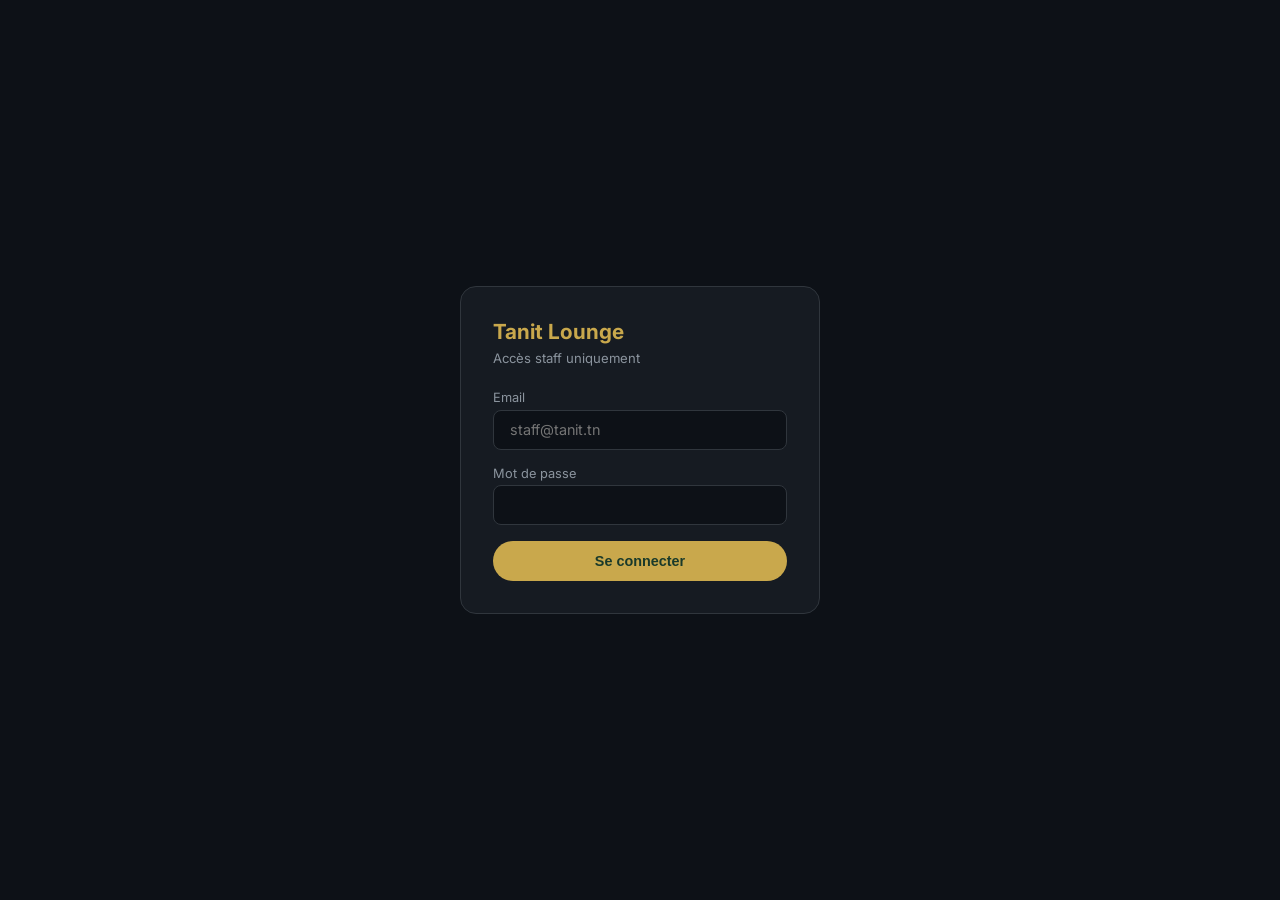
<file: login.html>
<!DOCTYPE html>
<html lang="fr">
<head>
  <meta charset="UTF-8" />
  <meta name="viewport" content="width=device-width, initial-scale=1.0" />
  <meta name="theme-color" content="#0d1117" />
  <link rel="manifest" href="manifest.json" />
  <link rel="icon" type="image/svg+xml" href="favicon.svg" />
  <link rel="apple-touch-icon" href="icon.svg" />
  <title>Tanit | Staff Login</title>
  <link href="https://fonts.googleapis.com/css2?family=Inter:wght@400;600&display=swap" rel="stylesheet" />
  <style>
    * { box-sizing: border-box; margin: 0; padding: 0; }
    body { font-family: "Inter", sans-serif; background: #0d1117; display: grid;
           place-items: center; min-height: 100vh; }
    .login-card { background: #161b22; border: 1px solid #30363d; border-radius: 16px;
                  padding: 2rem; width: min(360px, 90vw); }
    h1 { font-size: 1.3rem; color: #c9a84c; margin-bottom: 0.4rem; }
    p { font-size: 0.82rem; color: #8b949e; margin-bottom: 1.5rem; }
    label { font-size: 0.8rem; color: #8b949e; display: block; margin-bottom: 0.3rem; }
    input { width: 100%; background: #0d1117; border: 1px solid #30363d; border-radius: 8px;
            padding: 0.65rem 1rem; color: #f0f0f0; font-size: 0.9rem;
            font-family: "Inter", sans-serif; margin-bottom: 1rem; outline: none; }
    input:focus { border-color: #c9a84c; }
    button { width: 100%; background: #c9a84c; color: #1a3a2a; border: none;
             border-radius: 999px; padding: 0.75rem; font-weight: 700;
             font-size: 0.9rem; cursor: pointer; }
    .error { color: #f85149; font-size: 0.82rem; margin-bottom: 1rem; display: none; }
  </style>
</head>
<body>
  <div class="login-card">
    <h1>Tanit Lounge</h1>
    <p>Accès staff uniquement</p>
    <p class="error" id="errorMsg">Email ou mot de passe incorrect.</p>
    <label>Email</label>
    <input type="email" id="email" placeholder="staff@tanit.tn" />
    <label>Mot de passe</label>
    <input type="password" id="password" />
    <button onclick="login()">Se connecter</button>
  </div>

  <script src="supabase.js"></script>
  <script>
    async function login() {
      const email = document.getElementById("email").value;
      const password = document.getElementById("password").value;
      try {
        const res = await fetch(`${SUPABASE_URL}/auth/v1/token?grant_type=password`, {
          method: "POST",
          headers: { "Content-Type": "application/json", "apikey": SUPABASE_KEY },
          body: JSON.stringify({ email, password })
        });
        const data = await res.json();
        if (!res.ok) throw new Error(data.error_description);
        if (!(await validateToken(data.access_token))) {
          showError("Ce compte n'a pas accès à l'espace staff.");
          return;
        }
        sessionStorage.setItem("tanit_token", data.access_token);
        window.location.href = "report.html";
      } catch (err) {
        showError("Email ou mot de passe incorrect.");
      }
    }

    function showError(message) {
      const el = document.getElementById("errorMsg");
      el.textContent = message;
      el.style.display = "block";
    }
  </script>
</body>
</html>
</file>
<file: pos.css>
* { box-sizing: border-box; margin: 0; padding: 0; }

body.pos-body {
  font-family: "Inter", sans-serif;
  background: #0d1117;
  color: #f0f0f0;
  min-height: 100vh;
}

.pos-shell {
  min-height: 100vh;
  display: flex;
  flex-direction: column;
  gap: 0.75rem;
  padding: 1rem;
}


.pos-topbar {
  background: #161b22;
  border: 1px solid #30363d;
  border-radius: 16px;
  padding: 1rem 1.25rem;
  display: flex;
  justify-content: space-between;
  align-items: center;
}

.pos-brand strong {
  font-family: "Cormorant Garamond", serif;
  font-size: 1.3rem;
  color: #c9a84c;
  display: block;
}

.pos-brand span { font-size: 0.8rem; color: #8b949e; }

.pos-time { font-size: 0.95rem; color: #c9a84c; font-variant-numeric: tabular-nums; }


.pos-right { display: flex; align-items: center; gap: 0.75rem; }

.nav-dropdown { position: relative; }

.nav-dropdown-toggle {
  display: inline-flex;
  align-items: center;
  gap: 0.4rem;
  font-size: 0.8rem;
  font-weight: 600;
  color: #8b949e;
  background: transparent;
  text-decoration: none;
  padding: 0.4rem 0.75rem;
  border: 1px solid #30363d;
  border-radius: 999px;
  cursor: pointer;
  font-family: "Inter", sans-serif;
  transition: color 0.2s, border-color 0.2s;
}
.nav-dropdown-toggle:hover,
.nav-dropdown.open .nav-dropdown-toggle { color: #c9a84c; border-color: #c9a84c; }

.nav-caret { font-size: 0.62rem; transition: transform 0.2s ease; }
.nav-dropdown.open .nav-caret { transform: rotate(180deg); }

.nav-dropdown-menu {
  position: absolute;
  top: calc(100% + 0.5rem);
  right: 0;
  min-width: 175px;
  background: #161b22;
  border: 1px solid #30363d;
  border-radius: 14px;
  padding: 0.4rem;
  display: flex;
  flex-direction: column;
  gap: 0.15rem;
  box-shadow: 0 14px 32px rgba(0, 0, 0, 0.4);
  opacity: 0;
  transform: translateY(-6px);
  pointer-events: none;
  transition: opacity 0.18s ease, transform 0.18s ease;
  z-index: 50;
}
.nav-dropdown.open .nav-dropdown-menu {
  opacity: 1;
  transform: translateY(0);
  pointer-events: auto;
}

.nav-dropdown-menu a {
  display: flex;
  align-items: center;
  gap: 0.55rem;
  padding: 0.55rem 0.7rem;
  border-radius: 9px;
  font-size: 0.82rem;
  font-weight: 600;
  color: #c9d1d9;
  text-decoration: none;
  transition: background 0.15s, color 0.15s;
}
.nav-dropdown-menu a i { width: 1rem; text-align: center; color: #8b949e; transition: color 0.15s; }
.nav-dropdown-menu a:hover { background: #1c2128; color: #c9a84c; }
.nav-dropdown-menu a:hover i { color: #c9a84c; }
.nav-dropdown-menu a.active { color: #c9a84c; background: #1a3a2a; }
.nav-dropdown-menu a.active i { color: #c9a84c; }

.pos-logout {
  background: transparent;
  border: 1px solid #30363d;
  color: #8b949e;
  width: 34px;
  height: 34px;
  border-radius: 50%;
  cursor: pointer;
  display: grid;
  place-items: center;
  transition: color 0.2s, border-color 0.2s;
}
.pos-logout:hover { color: #f85149; border-color: #f85149; }


.stats-bar {
  display: grid;
  grid-template-columns: repeat(auto-fit, minmax(150px, 1fr));
  gap: 0.75rem;
}

.stat-card {
  background: #161b22;
  border: 1px solid #30363d;
  border-radius: 14px;
  padding: 0.9rem 1rem;
  display: flex;
  flex-direction: column;
  gap: 0.3rem;
}

.stat-card.highlight {
  border-color: #c9a84c44;
  background: #1a1f26;
}

.stat-label { font-size: 0.72rem; color: #8b949e; text-transform: uppercase; letter-spacing: 0.05em; }
.stat-value { font-size: 1.35rem; font-weight: 700; color: #c9a84c; }


.filter-tabs {
  display: flex;
  gap: 0.5rem;
  flex-wrap: wrap;
}

.filter-tab {
  background: #161b22;
  border: 1px solid #30363d;
  border-radius: 999px;
  padding: 0.5rem 1rem;
  font-size: 0.82rem;
  font-weight: 600;
  color: #8b949e;
  cursor: pointer;
  display: flex;
  align-items: center;
  gap: 0.4rem;
  transition: all 0.2s;
  font-family: "Inter", sans-serif;
}

.filter-tab:hover { border-color: #c9a84c; color: #c9a84c; }
.filter-tab.active { background: #c9a84c; border-color: #c9a84c; color: #1a3a2a; }

.tab-badge {
  background: #1a3a2a;
  color: #c9a84c;
  border-radius: 50%;
  width: 20px;
  height: 20px;
  font-size: 0.72rem;
  font-weight: 700;
  display: inline-flex;
  align-items: center;
  justify-content: center;
}

.filter-tab.active .tab-badge { background: #1a3a2a; color: #c9a84c; }


.pos-orders {
  display: grid;
  grid-template-columns: repeat(auto-fill, minmax(300px, 1fr));
  gap: 1rem;
  align-content: start;
  flex: 1;
}

.empty-pos {
  color: #8b949e;
  font-size: 0.95rem;
  grid-column: 1/-1;
  text-align: center;
  padding: 3rem;
}


.order-card {
  background: #161b22;
  border: 1px solid #30363d;
  border-radius: 16px;
  padding: 1.1rem;
  display: flex;
  flex-direction: column;
  gap: 0.75rem;
  animation: slideIn 0.3s ease;
}

.order-card.new { border-color: #c9a84c; box-shadow: 0 0 0 1px #c9a84c33; }

.order-card.order-late {
  border-color: #f85149;
  box-shadow: 0 0 0 1px #f8514933;
}

.order-card.order-done { opacity: 0.6; border-color: #238636; }
.order-card.order-cancelled { opacity: 0.5; border-color: #6e7681; }

.order-head {
  display: flex;
  justify-content: space-between;
  align-items: center;
}

.order-head h3 { font-size: 1rem; color: #f0f0f0; display: flex; align-items: center; gap: 0.4rem; }
.order-head h3 i { color: #c9a84c; font-size: 0.85rem; }

.tbl-badge {
  font-size: 0.6rem;
  font-weight: 700;
  text-transform: uppercase;
  letter-spacing: 0.03em;
  padding: 0.14rem 0.45rem;
  border-radius: 999px;
  margin-left: 0.4rem;
  display: inline-flex;
  align-items: center;
  gap: 0.25rem;
  vertical-align: middle;
}
.tbl-badge i { font-size: 0.6rem; }
.tbl-badge.ok { color: #3fb950; background: #23863622; border: 1px solid #23863644; }
.tbl-badge.warn { color: #e3a008; background: #e3a00822; border: 1px solid #e3a00844; }
.order-head strong { color: #c9a84c; font-size: 0.95rem; }


.late-warning {
  background: #f8514922;
  border: 1px solid #f8514944;
  border-radius: 8px;
  padding: 0.4rem 0.75rem;
  font-size: 0.8rem;
  color: #f85149;
  display: flex;
  align-items: center;
  gap: 0.4rem;
  font-weight: 600;
}


.status-badge {
  display: inline-flex;
  align-items: center;
  gap: 0.35rem;
  font-size: 0.78rem;
  font-weight: 600;
  padding: 0.3rem 0.75rem;
  border-radius: 999px;
}

.status-badge.preparing { background: #c9a84c22; color: #c9a84c; border: 1px solid #c9a84c44; }
.status-badge.done { background: #23863622; color: #3fb950; border: 1px solid #23863644; }
.status-badge.cancelled { background: #6e768122; color: #8b949e; border: 1px solid #6e768144; }


.order-card.order-preparing { border-color: #c9a84c66; }


.order-note {
  background: #1c2128;
  border: 1px solid #30363d;
  border-left: 3px solid #c9a84c;
  border-radius: 8px;
  padding: 0.5rem 0.75rem;
  font-size: 0.82rem;
  color: #d6c79a;
  display: flex;
  align-items: flex-start;
  gap: 0.45rem;
}
.order-note i { color: #c9a84c; margin-top: 0.15rem; font-size: 0.75rem; }


.order-items { list-style: none; padding: 0; display: flex; flex-direction: column; gap: 0.25rem; }
.order-items li { font-size: 0.85rem; color: #c9d1d9; padding: 0.25rem 0; border-bottom: 1px solid #21262d; }
.order-items li:last-child { border-bottom: none; }
.item-subtotal-pos { color: #8b949e; font-size: 0.8rem; }


.order-foot {
  display: flex;
  justify-content: space-between;
  align-items: center;
  gap: 0.5rem;
  flex-wrap: wrap;
}

.order-time { font-size: 0.78rem; color: #8b949e; display: flex; align-items: center; gap: 0.3rem; }

.order-actions { display: flex; gap: 0.5rem; }

.btn-done {
  background: #1a3a2a;
  color: #c9a84c;
  border: 1px solid #c9a84c44;
  border-radius: 999px;
  padding: 0.45rem 1rem;
  font-size: 0.82rem;
  font-weight: 600;
  cursor: pointer;
  font-family: "Inter", sans-serif;
  display: flex;
  align-items: center;
  gap: 0.35rem;
  transition: background 0.2s, color 0.2s;
}

.btn-done:hover { background: #c9a84c; color: #1a3a2a; }

.btn-start {
  background: #c9a84c;
  color: #1a3a2a;
  border: 1px solid #c9a84c;
  border-radius: 999px;
  padding: 0.45rem 1rem;
  font-size: 0.82rem;
  font-weight: 700;
  cursor: pointer;
  font-family: "Inter", sans-serif;
  display: flex;
  align-items: center;
  gap: 0.35rem;
  transition: filter 0.2s;
}
.btn-start:hover { filter: brightness(1.08); }

.btn-cancel {
  background: transparent;
  color: #8b949e;
  border: 1px solid #30363d;
  border-radius: 999px;
  padding: 0.45rem 1rem;
  font-size: 0.82rem;
  font-weight: 600;
  cursor: pointer;
  font-family: "Inter", sans-serif;
  display: flex;
  align-items: center;
  gap: 0.35rem;
  transition: background 0.2s, color 0.2s, border-color 0.2s;
}

.btn-cancel:hover { background: #f8514922; color: #f85149; border-color: #f85149; }


@media (max-width: 600px) {
  .pos-shell { padding: 0.75rem; gap: 0.6rem; }
  .pos-topbar { flex-wrap: wrap; gap: 0.6rem; padding: 0.85rem 1rem; }
  .pos-brand strong { font-size: 1.15rem; }
  .pos-right { flex-wrap: wrap; gap: 0.4rem; }
  .nav-dropdown-toggle { padding: 0.35rem 0.65rem; font-size: 0.72rem; }
  .pos-time { font-size: 0.85rem; }
  .stats-bar { grid-template-columns: repeat(2, 1fr); }
  .pos-orders { grid-template-columns: 1fr; }
  .filter-tab { padding: 0.45rem 0.8rem; font-size: 0.78rem; }
}


@keyframes slideIn {
  from { opacity: 0; transform: translateY(8px); }
  to { opacity: 1; transform: translateY(0); }
}
</file>
<file: report.css>
.range-tabs { display: flex; gap: 0.5rem; flex-wrap: wrap; }

#reportRoot .stats-bar { margin-bottom: 1rem; }

.report-grid {
  display: grid;
  grid-template-columns: repeat(auto-fit, minmax(300px, 1fr));
  gap: 1rem;
}

.report-panel {
  background: #161b22;
  border: 1px solid #30363d;
  border-radius: 16px;
  padding: 1.1rem 1.25rem;
}

.report-panel h2 {
  font-family: "Cormorant Garamond", serif;
  font-size: 1.2rem;
  color: #c9a84c;
  margin-bottom: 0.85rem;
  display: flex;
  align-items: center;
  gap: 0.5rem;
}
.report-panel h2 i { font-size: 0.9rem; }

.report-empty { color: #6e7681; font-size: 0.85rem; padding: 0.5rem 0; }


.report-table { width: 100%; border-collapse: collapse; }
.report-table th {
  text-align: left;
  font-size: 0.72rem;
  text-transform: uppercase;
  letter-spacing: 0.04em;
  color: #6e7681;
  padding: 0.35rem 0.4rem;
  border-bottom: 1px solid #30363d;
}
.report-table th:not(:first-child) { text-align: right; }
.report-table td {
  font-size: 0.86rem;
  color: #c9d1d9;
  padding: 0.45rem 0.4rem;
  border-bottom: 1px solid #21262d;
}
.report-table tr:last-child td { border-bottom: none; }
.report-table td.num { text-align: right; font-variant-numeric: tabular-nums; }
.report-table td.accent { color: #c9a84c; font-weight: 600; }


.bar-row {
  display: grid;
  grid-template-columns: 5.5rem 1fr auto;
  align-items: center;
  gap: 0.6rem;
  margin-bottom: 0.55rem;
}
.bar-label { font-size: 0.78rem; color: #c9d1d9; white-space: nowrap; overflow: hidden; text-overflow: ellipsis; }
.bar-track { background: #21262d; border-radius: 999px; height: 10px; overflow: hidden; }
.bar-fill {
  height: 100%;
  background: linear-gradient(90deg, #1a3a2a, #c9a84c);
  border-radius: 999px;
  transition: width 0.4s ease;
}
.bar-value { font-size: 0.78rem; color: #c9a84c; font-weight: 600; white-space: nowrap; font-variant-numeric: tabular-nums; }

.fb-score { display: flex; align-items: baseline; gap: 0.4rem; margin-bottom: 0.9rem; }
.fb-avg { font-size: 2rem; font-weight: 700; color: #c9a84c; line-height: 1; }
.fb-out { font-size: 0.9rem; color: #6e7681; }
.fb-count { margin-left: auto; font-size: 0.78rem; color: #8b949e; align-self: center; }

@media (max-width: 600px) {
  .report-grid { grid-template-columns: 1fr; }
  .range-tabs .filter-tab { padding: 0.45rem 0.8rem; font-size: 0.78rem; }
}
</file>
